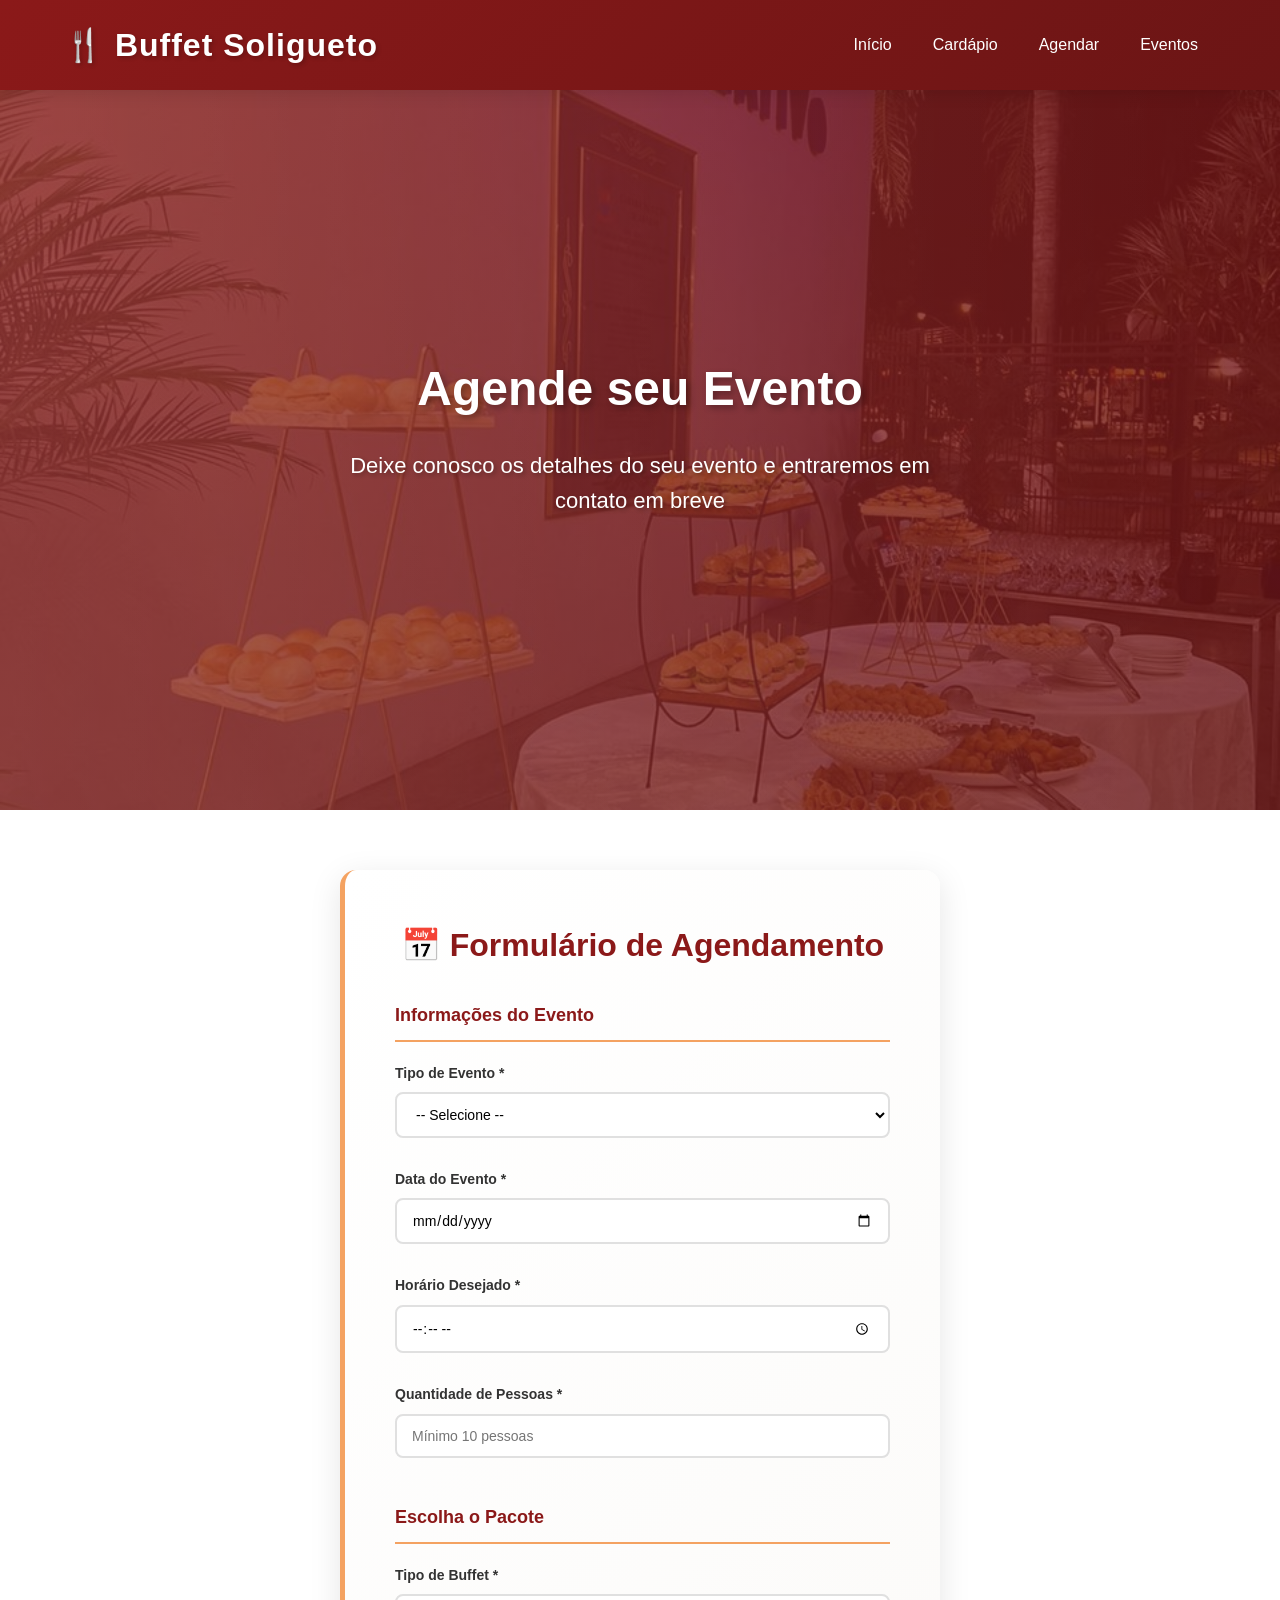
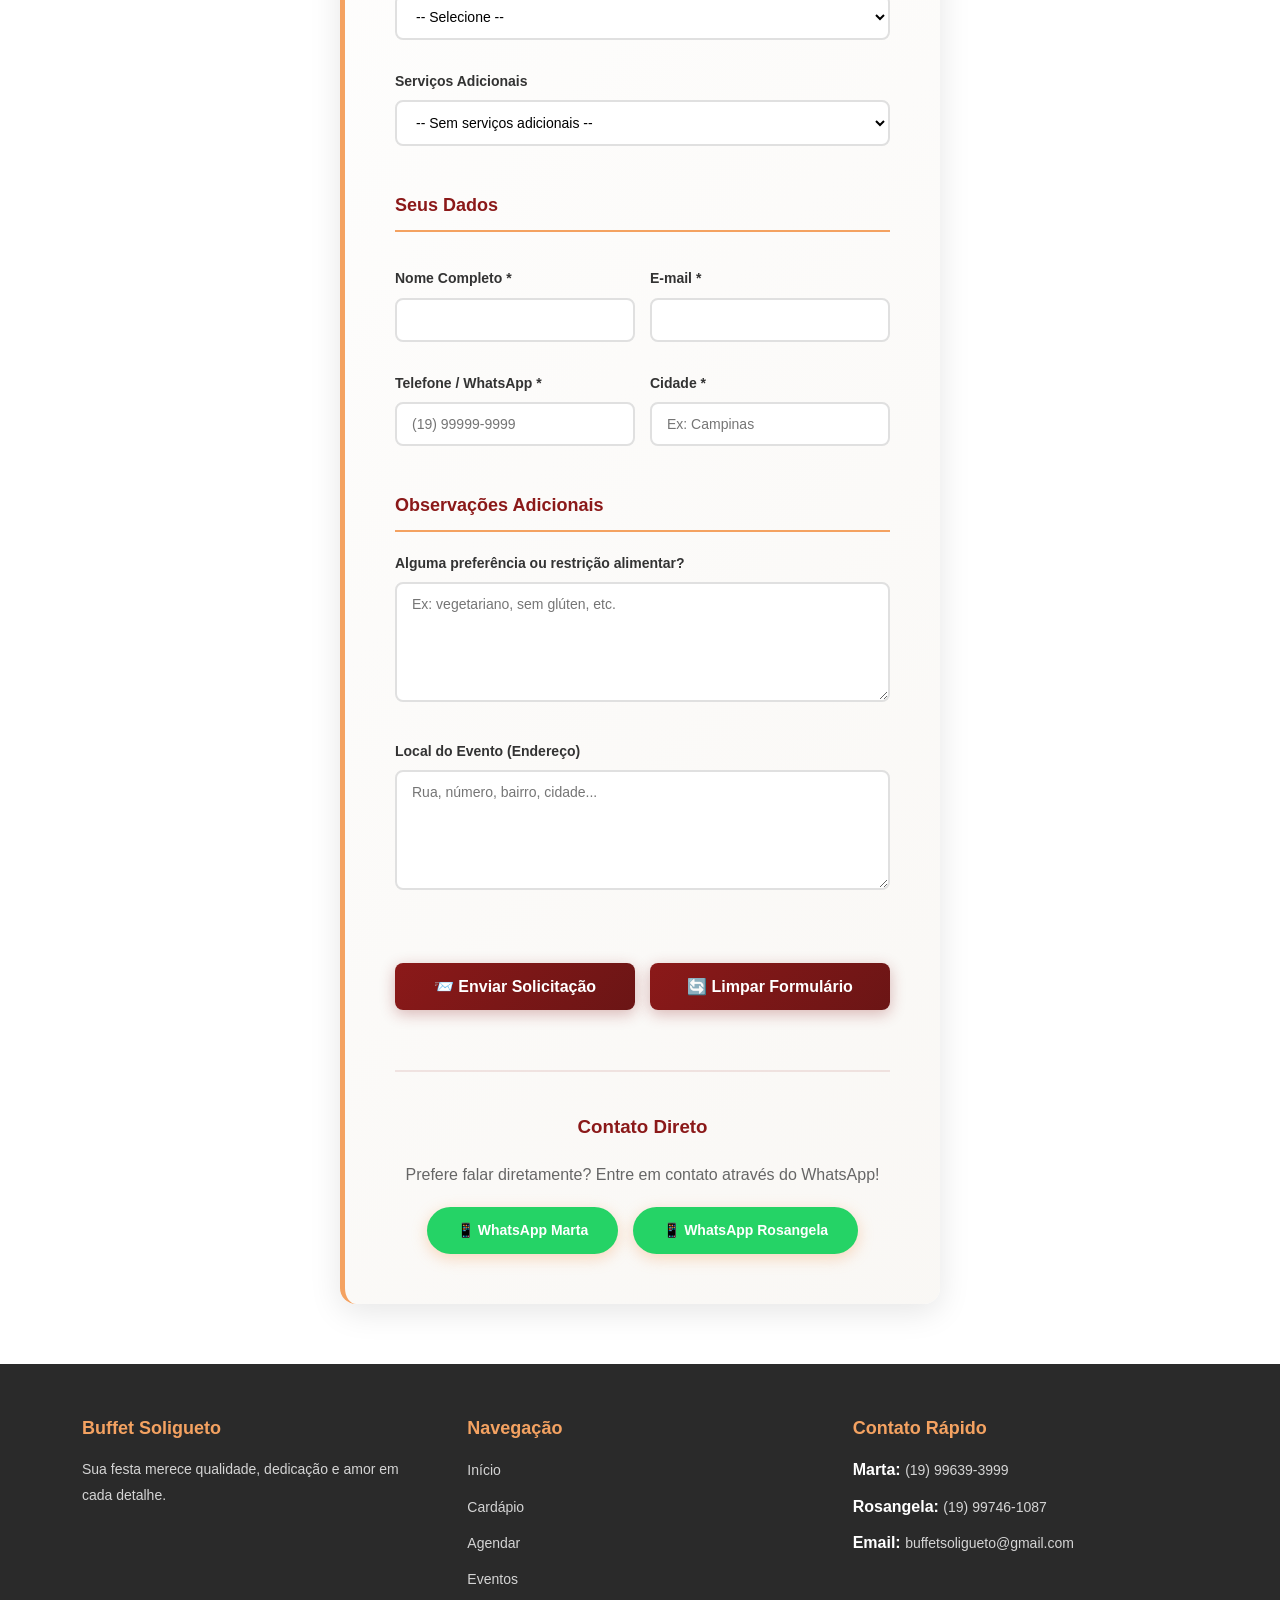
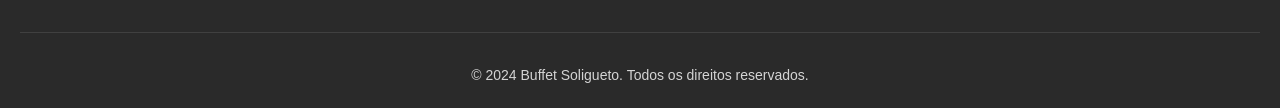
<file: agendamentos.html>
<!DOCTYPE html>
<html lang="pt-BR">
<head>
    <meta charset="UTF-8">
    <meta name="viewport" content="width=device-width, initial-scale=1.0">
    <title>Agende seu Evento - Buffet Soligueto</title>
    <link rel="stylesheet" href="buffe.css">
    <link rel="stylesheet" href="agendamento.css">
</head>
<body>
    <header>
        <div class="container">
            <h1>🍴 Buffet Soligueto</h1>
            <button class="menu-toggle" id="menuToggle" aria-label="Abrir menu">
                <span></span>
                <span></span>
                <span></span>
            </button>
            <nav class="nav-menu" id="navMenu">
                <ul>
                    <li><a href="index.html">Início</a></li>
                    <li><a href="menu.html">Cardápio</a></li>
                    <li><a href="agendamentos.html">Agendar</a></li>
                    <li><a href="eventos.html">Eventos</a></li>
                </ul>
            </nav>
        </div>
    </header>

    <section class="hero" style="padding: 80px 20px; background: linear-gradient(135deg, rgba(139, 25, 25, 0.8), rgba(107, 21, 21, 0.8)), url('imgs/mesa3.jfif') center/cover;">
        <div class="container">
            <h2>Agende seu Evento</h2>
            <p>Deixe conosco os detalhes do seu evento e entraremos em contato em breve</p>
        </div>
    </section>

    <section class="agenda-container">
        <h2>📅 Formulário de Agendamento</h2>
        
        <div class="success-message" id="successMessage">
            ✓ Solicitação enviada com sucesso! Entraremos em contato em breve.
        </div>

        <div class="error-message" id="errorMessage">
            ⚠️ Por favor, preencha todos os campos obrigatórios!
        </div>

        <form id="formAgendamento" onsubmit="enviarAgendamento(event)">
            <!-- Seção Evento -->
            <div class="form-section">
                <h3>Informações do Evento</h3>
                
                <label for="tipoEvento">Tipo de Evento *</label>
                <select id="tipoEvento" name="tipoEvento" required>
                    <option value="">-- Selecione --</option>
                    <option value="Casamento">💒 Casamento</option>
                    <option value="Aniversário">🎂 Aniversário</option>
                    <option value="Corporativo">💼 Evento Corporativo</option>
                    <option value="Festa de 15 anos">👗 Festa de 15 Anos</option>
                    <option value="Reunião Familiar">👨‍👩‍👧‍👦 Reunião Familiar</option>
                    <option value="Confraternização">🎉 Confraternização</option>
                    <option value="Outro">Outro</option>
                </select>

                <label for="data">Data do Evento *</label>
                <input type="date" id="data" name="data" required>

                <label for="hora">Horário Desejado *</label>
                <input type="time" id="hora" name="hora" required>

                <label for="quantidadePessoas">Quantidade de Pessoas *</label>
                <input type="number" id="quantidadePessoas" name="quantidadePessoas" min="10" placeholder="Mínimo 10 pessoas" required>
            </div>

            <!-- Seção Pacote -->
            <div class="form-section">
                <h3>Escolha o Pacote</h3>
                
                <label for="tipoPacote">Tipo de Buffet *</label>
                <select id="tipoPacote" name="tipoPacote" required>
                    <option value="">-- Selecione --</option>
                    <option value="Coquetel">🥂 Coquetel</option>
                    <option value="Paella Caipira">🍝 Paella Caipira</option>
                    <option value="Buffet Jantar">🍽️ Buffet Jantar</option>
                    <option value="Churrasco">🍖 Churrasco</option>
                    <option value="Personalizado">✨ Personalizado</option>
                </select>

                <label for="servico">Serviços Adicionais</label>
                <select id="servico" name="servico">
                    <option value="">-- Sem serviços adicionais --</option>
                    <option value="Garçom">👨‍💼 Garçom (R$ conforme orçamento)</option>
                    <option value="Louça">🍽️ Louça (R$ conforme orçamento)</option>
                    <option value="Completo">🎪 Pacote Completo</option>
                </select>
            </div>

            <!-- Seção Dados Pessoais -->
            <div class="form-section">
                <h3>Seus Dados</h3>
                
                <div class="input-row">
                    <div>
                        <label for="nome">Nome Completo *</label>
                        <input type="text" id="nome" name="nome" required>
                    </div>
                    <div>
                        <label for="email">E-mail *</label>
                        <input type="email" id="email" name="email" required>
                    </div>
                </div>

                <div class="input-row">
                    <div>
                        <label for="telefone">Telefone / WhatsApp *</label>
                        <input type="tel" id="telefone" name="telefone" placeholder="(19) 99999-9999" required>
                    </div>
                    <div>
                        <label for="cidade">Cidade *</label>
                        <input type="text" id="cidade" name="cidade" placeholder="Ex: Campinas" required>
                    </div>
                </div>
            </div>

            <!-- Seção Observações -->
            <div class="form-section">
                <h3>Observações Adicionais</h3>
                
                <label for="observacoes">Alguma preferência ou restrição alimentar?</label>
                <textarea id="observacoes" name="observacoes" placeholder="Ex: vegetariano, sem glúten, etc."></textarea>

                <label for="local">Local do Evento (Endereço)</label>
                <textarea id="local" name="local" placeholder="Rua, número, bairro, cidade..."></textarea>
            </div>

            <!-- Botões -->
            <div class="button-group">
                <button type="submit" class="package-btn">📨 Enviar Solicitação</button>
                <button type="reset" class="package-btn button-secondary">🔄 Limpar Formulário</button>
            </div>
        </form>

        <section style="margin-top: 60px; padding-top: 40px; border-top: 2px solid rgba(139, 25, 25, 0.1); text-align: center;">
            <h3 style="color: #8b1919; margin-bottom: 20px;">Contato Direto</h3>
            <p style="font-size: 16px; color: #666; margin-bottom: 20px;">Prefere falar diretamente? Entre em contato através do WhatsApp!</p>
            <div style="display: flex; gap: 15px; justify-content: center; flex-wrap: wrap;">
                <a href="https://wa.me/5519996393999?text=Olá%20Marta!%20Gostaria%20de%20um%20orçamento%20para%20meu%20evento" target="_blank" class="hero-cta" style="background-color: #25d366; display: inline-block; padding: 12px 30px; border-radius: 50px; text-decoration: none; font-weight: 600; color: white; font-size: 14px;">📱 WhatsApp Marta</a>
                <a href="https://wa.me/5519997461087?text=Olá%20Rosangela!%20Gostaria%20de%20um%20orçamento%20para%20meu%20evento" target="_blank" class="hero-cta" style="background-color: #25d366; display: inline-block; padding: 12px 30px; border-radius: 50px; text-decoration: none; font-weight: 600; color: white; font-size: 14px;">📱 WhatsApp Rosangela</a>
            </div>
        </section>
    </section>

    <footer>
        <div class="container">
            <div>
                <h4>Buffet Soligueto</h4>
                <p>Sua festa merece qualidade, dedicação e amor em cada detalhe.</p>
            </div>
            <div>
                <h4>Navegação</h4>
                <ul>
                    <li><a href="index.html">Início</a></li>
                    <li><a href="menu.html">Cardápio</a></li>
                    <li><a href="agendamentos.html">Agendar</a></li>
                    <li><a href="eventos.html">Eventos</a></li>
                </ul>
            </div>
            <div>
                <h4>Contato Rápido</h4>
                <ul>
                    <li><strong>Marta:</strong> <a href="https://wa.me/5519996393999">(19) 99639-3999</a></li>
                    <li><strong>Rosangela:</strong> <a href="https://wa.me/5519997461087">(19) 99746-1087</a></li>
                    <li><strong>Email:</strong> <a href="mailto:buffetsoligueto@gmail.com">buffetsoligueto@gmail.com</a></li>
                </ul>
            </div>
        </div>
        <div class="footer-bottom">
            <p>&copy; 2024 Buffet Soligueto. Todos os direitos reservados.</p>
        </div>
    </footer>

    <script>
        // Menu hambúrguer
        const menuToggle = document.getElementById('menuToggle');
        const navMenu = document.getElementById('navMenu');
        
        menuToggle.addEventListener('click', () => {
            navMenu.classList.toggle('active');
            menuToggle.classList.toggle('active');
        });
        
        // Fechar menu ao clicar em um link
        document.querySelectorAll('.nav-menu a').forEach(link => {
            link.addEventListener('click', () => {
                navMenu.classList.remove('active');
                menuToggle.classList.remove('active');
            });
        });

        function enviarAgendamento(event) {
            event.preventDefault();
            
            const nome = document.getElementById('nome').value;
            const email = document.getElementById('email').value;
            const telefone = document.getElementById('telefone').value;
            const tipoEvento = document.getElementById('tipoEvento').value;
            const data = document.getElementById('data').value;
            const hora = document.getElementById('hora').value;
            const qtd = document.getElementById('quantidadePessoas').value;
            const tipoPacote = document.getElementById('tipoPacote').value;
            const servico = document.getElementById('servico').value;
            const cidade = document.getElementById('cidade').value;
            const observacoes = document.getElementById('observacoes').value;
            const local = document.getElementById('local').value;

            if (!nome || !email || !telefone || !tipoEvento || !data || !hora || !qtd || !tipoPacote || !cidade) {
                document.getElementById('errorMessage').style.display = 'block';
                document.getElementById('successMessage').style.display = 'none';
                setTimeout(() => {
                    document.getElementById('errorMessage').style.display = 'none';
                }, 4000);
                return;
            }

            const whatsappNumero = '5519996393999';
            const mensagem = `🎉 *NOVO AGENDAMENTO DO SITE* 🎉\n\n` +
                `👤 *Nome:* ${nome}\n` +
                `📧 *Email:* ${email}\n` +
                `📱 *Telefone:* ${telefone}\n` +
                `🏙️ *Cidade:* ${cidade}\n\n` +
                `📋 *EVENTO*\n` +
                `🎂 *Tipo:* ${tipoEvento}\n` +
                `📅 *Data:* ${data}\n` +
                `🕐 *Hora:* ${hora}\n` +
                `👥 *Pessoas:* ${qtd}\n\n` +
                `🍽️ *SERVIÇOS*\n` +
                `📦 *Pacote:* ${tipoPacote}\n` +
                `➕ *Adicionais:* ${servico || 'Nenhum'}\n\n` +
                `📝 *LOCAL:* ${local || 'Não informado'}\n\n` +
                `💬 *OBSERVAÇÕES:* ${observacoes || 'Nenhuma'}\n\n` +
                `_Mensagem gerada através do site Buffet Soligueto_`;

            const whatsappLink = `https://wa.me/${whatsappNumero}?text=${encodeURIComponent(mensagem)}`;
            
            document.getElementById('successMessage').style.display = 'block';
            document.getElementById('errorMessage').style.display = 'none';
            
            setTimeout(() => {
                window.open(whatsappLink, '_blank');
                document.getElementById('formAgendamento').reset();
                document.getElementById('successMessage').style.display = 'none';
            }, 1500);
        }
    </script>
</body>
</html>
</file>
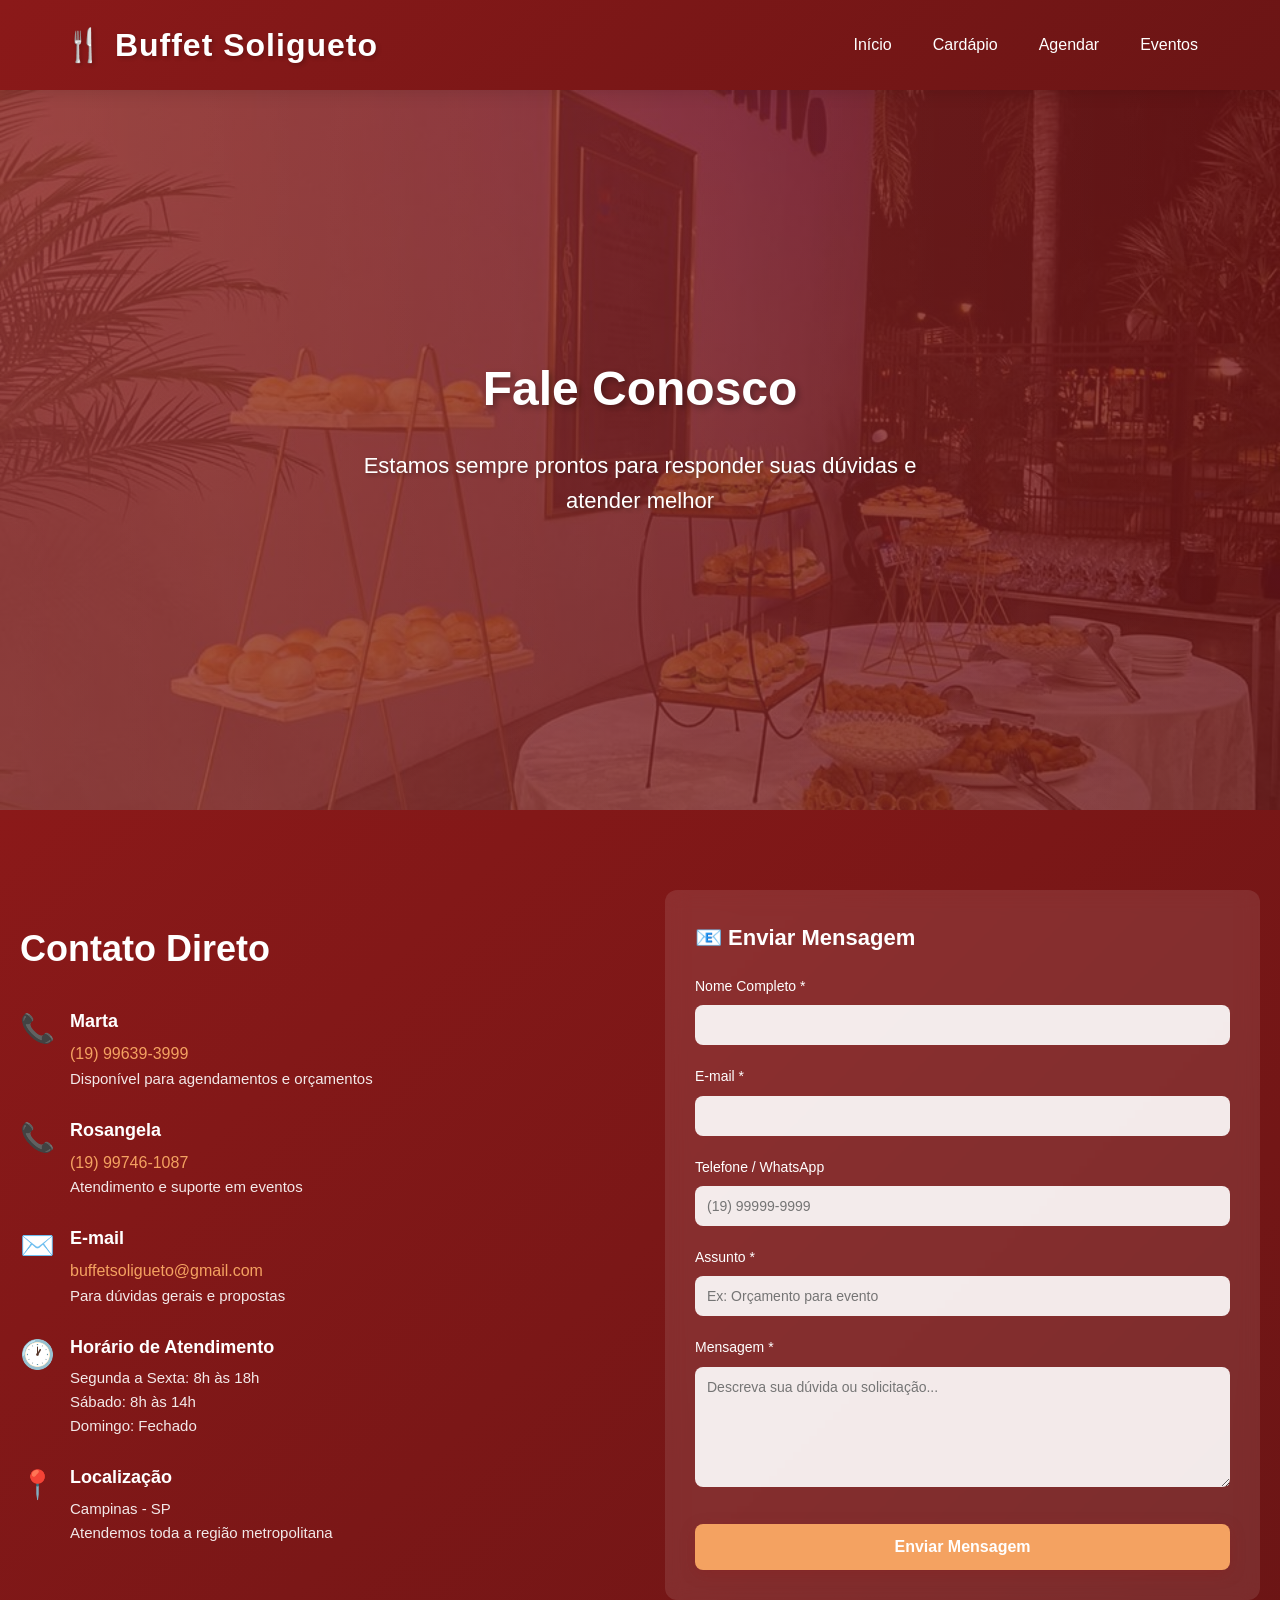
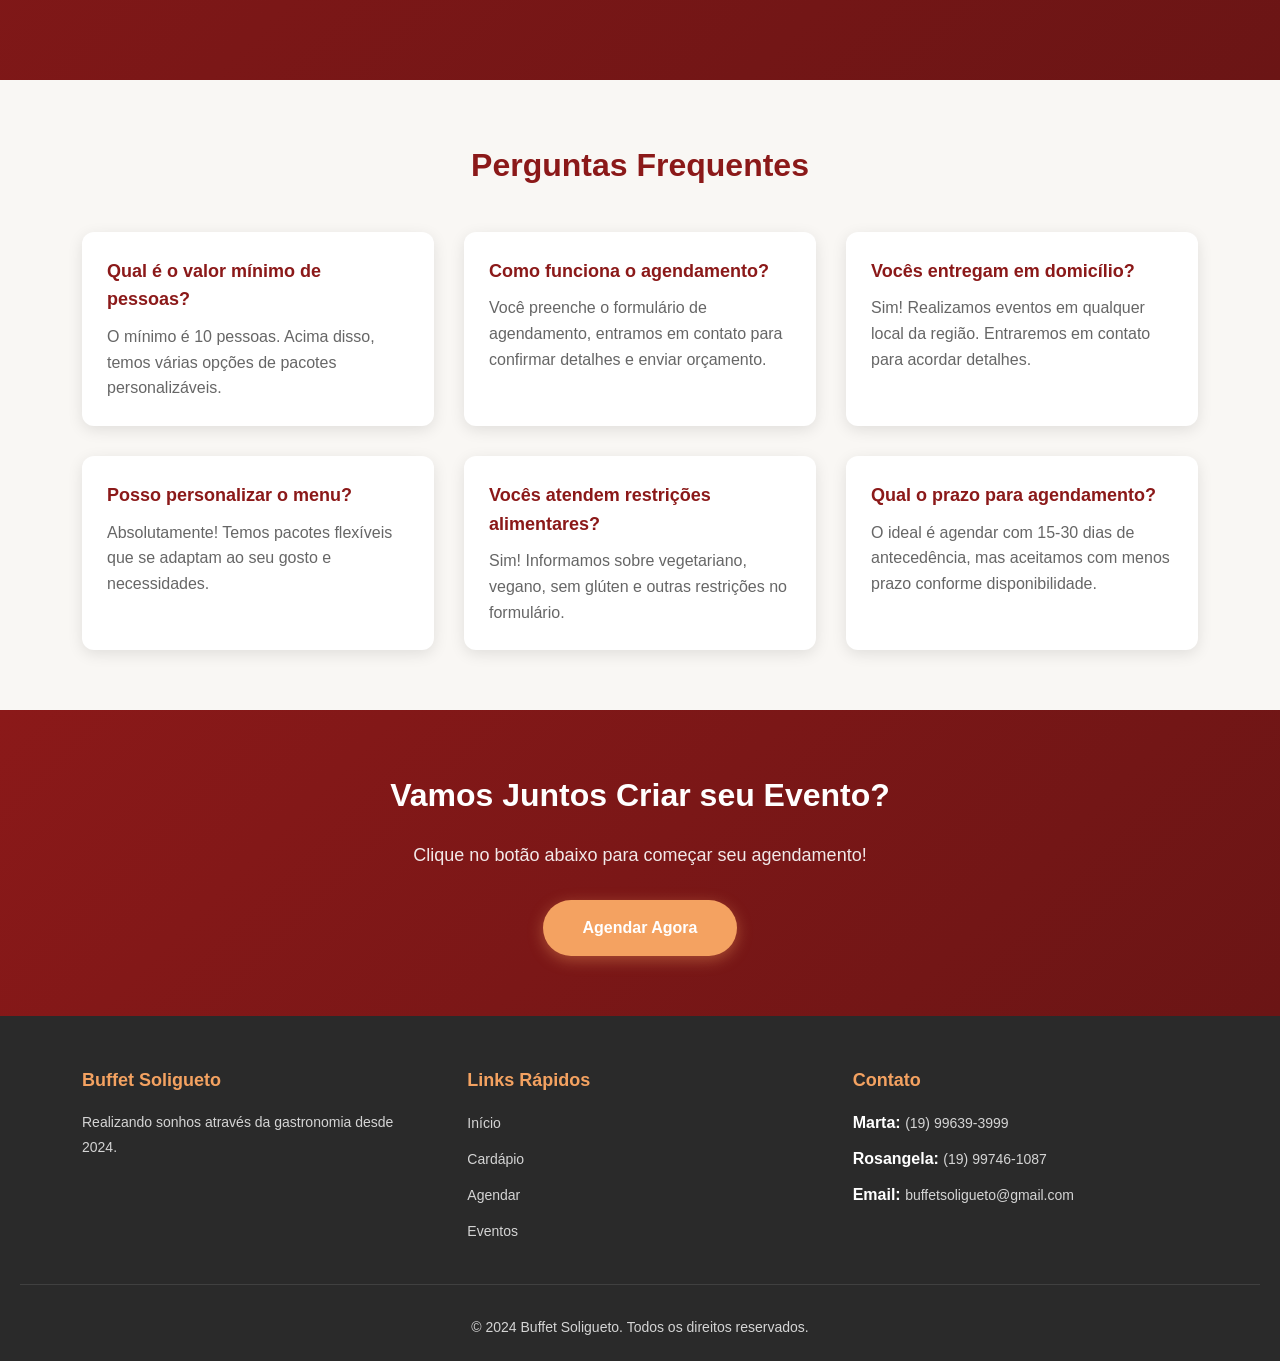
<file: contact.html>
<!DOCTYPE html>
<html lang="pt-BR">
<head>
    <meta charset="UTF-8">
    <meta name="viewport" content="width=device-width, initial-scale=1.0">
    <title>Contato - Buffet Soligueto</title>
    <link rel="stylesheet" href="buffe.css">
</head>
<body>
    <header>
        <div class="container">
            <h1>🍴 Buffet Soligueto</h1>
            <button class="menu-toggle" id="menuToggle" aria-label="Abrir menu">
                <span></span>
                <span></span>
                <span></span>
            </button>
            <nav class="nav-menu" id="navMenu">
                <ul>
                    <li><a href="index.html">Início</a></li>
                    <li><a href="menu.html">Cardápio</a></li>
                    <li><a href="agendamentos.html">Agendar</a></li>
                    <li><a href="eventos.html">Eventos</a></li>
                </ul>
            </nav>
        </div>
    </header>

    <section class="hero" style="padding: 80px 20px; background: linear-gradient(135deg, rgba(139, 25, 25, 0.8), rgba(107, 21, 21, 0.8)), url('imgs/mesa3.jfif') center/cover;">
        <div class="container">
            <h2>Fale Conosco</h2>
            <p>Estamos sempre prontos para responder suas dúvidas e atender melhor</p>
        </div>
    </section>

    <section id="contact" class="contact-section">
        <div class="contact-content">
            <div class="contact-info">
                <h2>Contato Direto</h2>
                
                <div class="contact-item">
                    <div class="contact-icon">📞</div>
                    <div>
                        <h3>Marta</h3>
                        <a href="https://wa.me/5519996393999" target="_blank">(19) 99639-3999</a>
                        <p>Disponível para agendamentos e orçamentos</p>
                    </div>
                </div>

                <div class="contact-item">
                    <div class="contact-icon">📞</div>
                    <div>
                        <h3>Rosangela</h3>
                        <a href="https://wa.me/5519997461087" target="_blank">(19) 99746-1087</a>
                        <p>Atendimento e suporte em eventos</p>
                    </div>
                </div>

                <div class="contact-item">
                    <div class="contact-icon">✉️</div>
                    <div>
                        <h3>E-mail</h3>
                        <a href="mailto:buffetsoligueto@gmail.com">buffetsoligueto@gmail.com</a>
                        <p>Para dúvidas gerais e propostas</p>
                    </div>
                </div>

                <div class="contact-item">
                    <div class="contact-icon">🕐</div>
                    <div>
                        <h3>Horário de Atendimento</h3>
                        <p>Segunda a Sexta: 8h às 18h</p>
                        <p>Sábado: 8h às 14h</p>
                        <p>Domingo: Fechado</p>
                    </div>
                </div>

                <div class="contact-item">
                    <div class="contact-icon">📍</div>
                    <div>
                        <h3>Localização</h3>
                        <p>Campinas - SP</p>
                        <p>Atendemos toda a região metropolitana</p>
                    </div>
                </div>
            </div>

            <form class="contact-form" onsubmit="enviarContato(event)">
                <h3>📧 Enviar Mensagem</h3>
                
                <div class="form-group">
                    <label for="nome">Nome Completo *</label>
                    <input type="text" id="nome" name="nome" required>
                </div>

                <div class="form-group">
                    <label for="email">E-mail *</label>
                    <input type="email" id="email" name="email" required>
                </div>

                <div class="form-group">
                    <label for="telefone">Telefone / WhatsApp</label>
                    <input type="tel" id="telefone" name="telefone" placeholder="(19) 99999-9999">
                </div>

                <div class="form-group">
                    <label for="assunto">Assunto *</label>
                    <input type="text" id="assunto" name="assunto" placeholder="Ex: Orçamento para evento" required>
                </div>

                <div class="form-group">
                    <label for="mensagem">Mensagem *</label>
                    <textarea id="mensagem" name="mensagem" placeholder="Descreva sua dúvida ou solicitação..." required></textarea>
                </div>

                <button type="submit" class="package-btn">Enviar Mensagem</button>
            </form>
        </div>
    </section>

    <!-- Mapa (Opcional - pode ser integrado Google Maps) -->
    <section style="padding: 60px 20px; background-color: #f9f7f4; text-align: center;">
        <div class="container">
            <h2 style="color: #8b1919; margin-bottom: 30px; font-size: 32px;">Perguntas Frequentes</h2>
            
            <div style="display: grid; grid-template-columns: repeat(auto-fit, minmax(300px, 1fr)); gap: 30px; margin-top: 40px; text-align: left;">
                <div style="background: white; padding: 25px; border-radius: 12px; box-shadow: 0 4px 15px rgba(0,0,0,0.1);">
                    <h4 style="color: #8b1919; margin-bottom: 10px; font-size: 18px;">Qual é o valor mínimo de pessoas?</h4>
                    <p style="color: #666; line-height: 1.6;">O mínimo é 10 pessoas. Acima disso, temos várias opções de pacotes personalizáveis.</p>
                </div>

                <div style="background: white; padding: 25px; border-radius: 12px; box-shadow: 0 4px 15px rgba(0,0,0,0.1);">
                    <h4 style="color: #8b1919; margin-bottom: 10px; font-size: 18px;">Como funciona o agendamento?</h4>
                    <p style="color: #666; line-height: 1.6;">Você preenche o formulário de agendamento, entramos em contato para confirmar detalhes e enviar orçamento.</p>
                </div>

                <div style="background: white; padding: 25px; border-radius: 12px; box-shadow: 0 4px 15px rgba(0,0,0,0.1);">
                    <h4 style="color: #8b1919; margin-bottom: 10px; font-size: 18px;">Vocês entregam em domicílio?</h4>
                    <p style="color: #666; line-height: 1.6;">Sim! Realizamos eventos em qualquer local da região. Entraremos em contato para acordar detalhes.</p>
                </div>

                <div style="background: white; padding: 25px; border-radius: 12px; box-shadow: 0 4px 15px rgba(0,0,0,0.1);">
                    <h4 style="color: #8b1919; margin-bottom: 10px; font-size: 18px;">Posso personalizar o menu?</h4>
                    <p style="color: #666; line-height: 1.6;">Absolutamente! Temos pacotes flexíveis que se adaptam ao seu gosto e necessidades.</p>
                </div>

                <div style="background: white; padding: 25px; border-radius: 12px; box-shadow: 0 4px 15px rgba(0,0,0,0.1);">
                    <h4 style="color: #8b1919; margin-bottom: 10px; font-size: 18px;">Vocês atendem restrições alimentares?</h4>
                    <p style="color: #666; line-height: 1.6;">Sim! Informamos sobre vegetariano, vegano, sem glúten e outras restrições no formulário.</p>
                </div>

                <div style="background: white; padding: 25px; border-radius: 12px; box-shadow: 0 4px 15px rgba(0,0,0,0.1);">
                    <h4 style="color: #8b1919; margin-bottom: 10px; font-size: 18px;">Qual o prazo para agendamento?</h4>
                    <p style="color: #666; line-height: 1.6;">O ideal é agendar com 15-30 dias de antecedência, mas aceitamos com menos prazo conforme disponibilidade.</p>
                </div>
            </div>
        </div>
    </section>

    <!-- CTA Final -->
    <section style="padding: 60px 20px; background: linear-gradient(135deg, #8b1919 0%, #6b1515 100%); color: white; text-align: center;">
        <div class="container">
            <h2 style="margin-bottom: 20px; font-size: 32px;">Vamos Juntos Criar seu Evento?</h2>
            <p style="font-size: 18px; margin-bottom: 30px; opacity: 0.9;">Clique no botão abaixo para começar seu agendamento!</p>
            <a href="agendamentos.html" class="hero-cta" style="display: inline-block; background-color: #f4a261; color: white; padding: 15px 40px; border-radius: 50px; text-decoration: none; font-weight: 600; font-size: 16px;">Agendar Agora</a>
        </div>
    </section>

    <footer>
        <div class="container">
            <div>
                <h4>Buffet Soligueto</h4>
                <p>Realizando sonhos através da gastronomia desde 2024.</p>
            </div>
            <div>
                <h4>Links Rápidos</h4>
                <ul>
                    <li><a href="index.html">Início</a></li>
                    <li><a href="menu.html">Cardápio</a></li>
                    <li><a href="agendamentos.html">Agendar</a></li>
                    <li><a href="eventos.html">Eventos</a></li>
                </ul>
            </div>
            <div>
                <h4>Contato</h4>
                <ul>
                    <li><strong>Marta:</strong> <a href="https://wa.me/5519996393999">(19) 99639-3999</a></li>
                    <li><strong>Rosangela:</strong> <a href="https://wa.me/5519997461087">(19) 99746-1087</a></li>
                    <li><strong>Email:</strong> <a href="mailto:buffetsoligueto@gmail.com">buffetsoligueto@gmail.com</a></li>
                </ul>
            </div>
        </div>
        <div class="footer-bottom">
            <p>&copy; 2024 Buffet Soligueto. Todos os direitos reservados.</p>
        </div>
    </footer>

    <script>
        // Menu hambúrguer
        const menuToggle = document.getElementById('menuToggle');
        const navMenu = document.getElementById('navMenu');
        
        menuToggle.addEventListener('click', () => {
            navMenu.classList.toggle('active');
            menuToggle.classList.toggle('active');
        });
        
        // Fechar menu ao clicar em um link
        document.querySelectorAll('.nav-menu a').forEach(link => {
            link.addEventListener('click', () => {
                navMenu.classList.remove('active');
                menuToggle.classList.remove('active');
            });
        });

        function enviarContato(event) {
            event.preventDefault();
            
            const nome = document.getElementById('nome').value;
            const email = document.getElementById('email').value;
            const telefone = document.getElementById('telefone').value;
            const assunto = document.getElementById('assunto').value;
            const mensagem = document.getElementById('mensagem').value;

            const whatsappNumero = '5519996393999';
            const whatsappMensagem = `📬 *NOVO CONTATO DO SITE*\n\n` +
                `👤 *Nome:* ${nome}\n` +
                `📧 *Email:* ${email}\n` +
                `📱 *Telefone:* ${telefone || 'Não informado'}\n\n` +
                `📋 *Assunto:* ${assunto}\n` +
                `💬 *Mensagem:* ${mensagem}`;

            const whatsappLink = `https://wa.me/${whatsappNumero}?text=${encodeURIComponent(whatsappMensagem)}`;
            
            window.open(whatsappLink, '_blank');
            document.querySelector('form').reset();
            alert('✓ Mensagem será enviada via WhatsApp!');
        }
    </script>
</body>
</html>
</file>
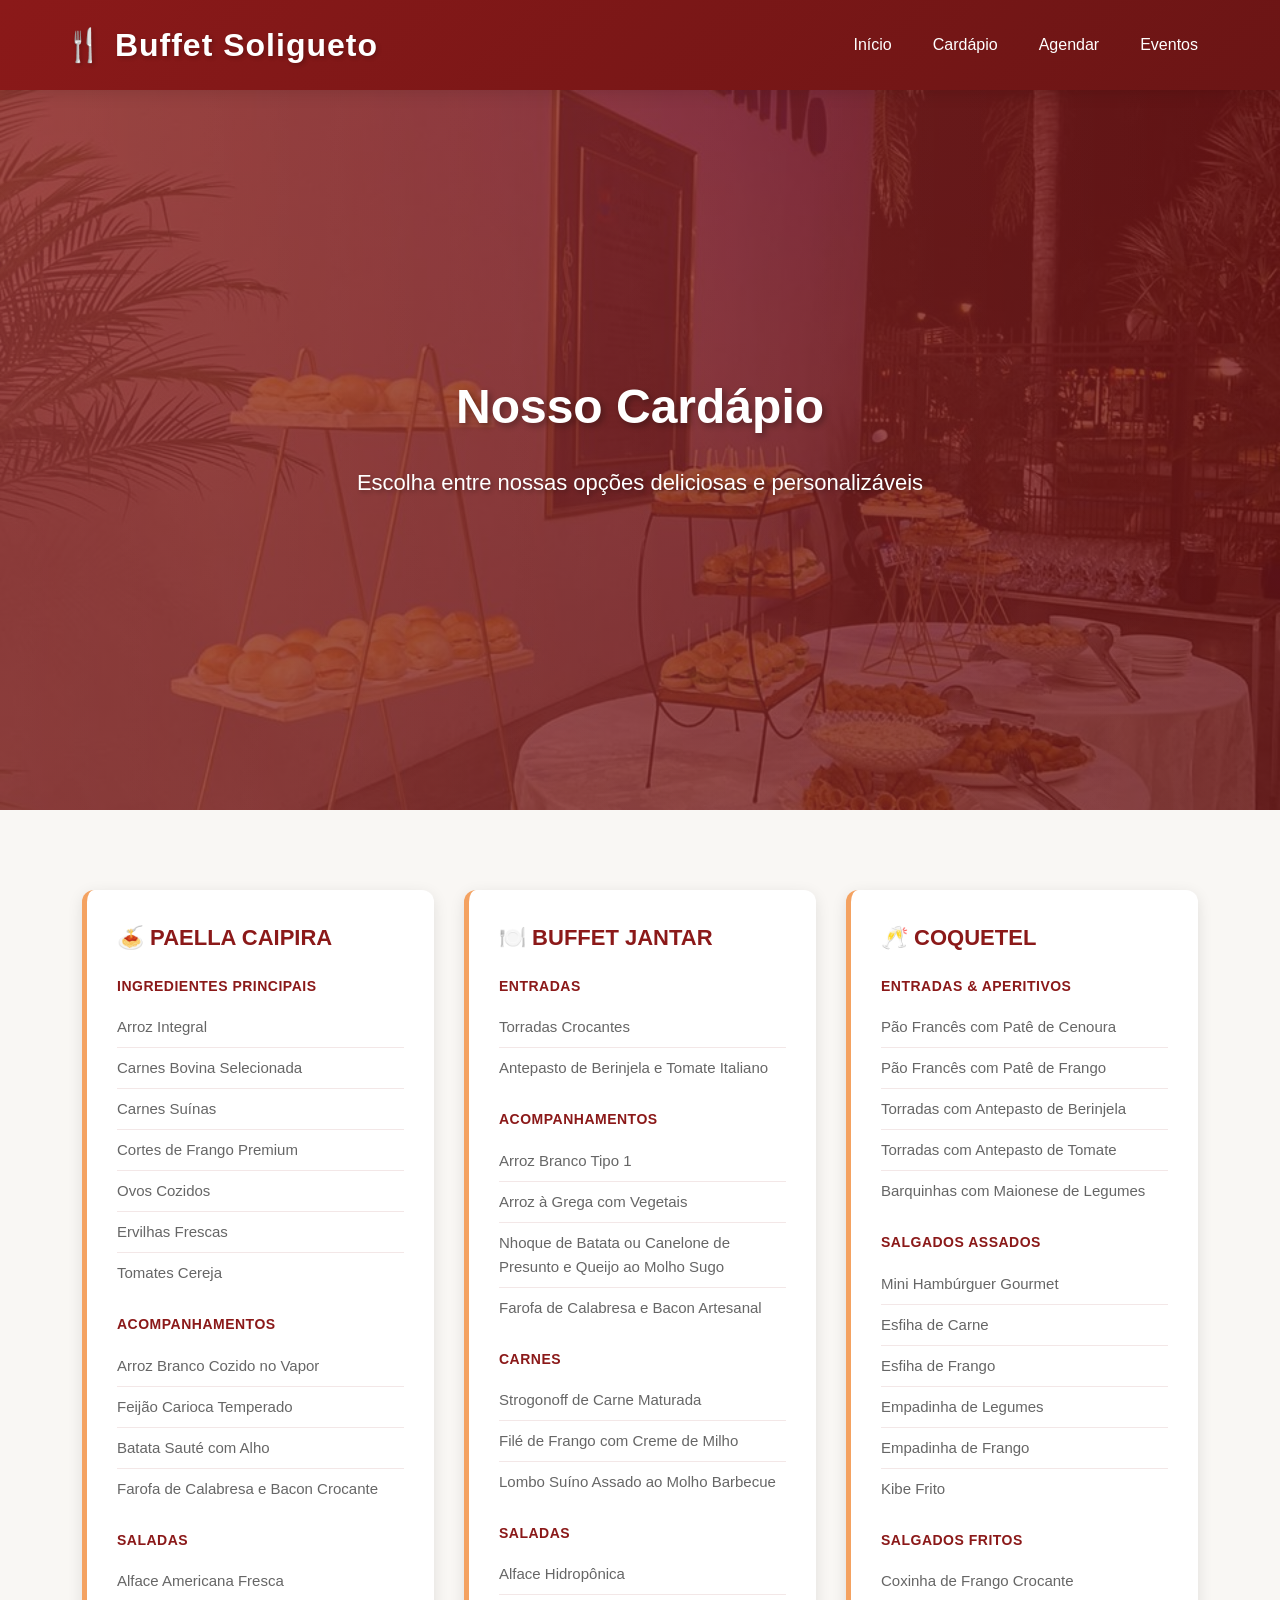
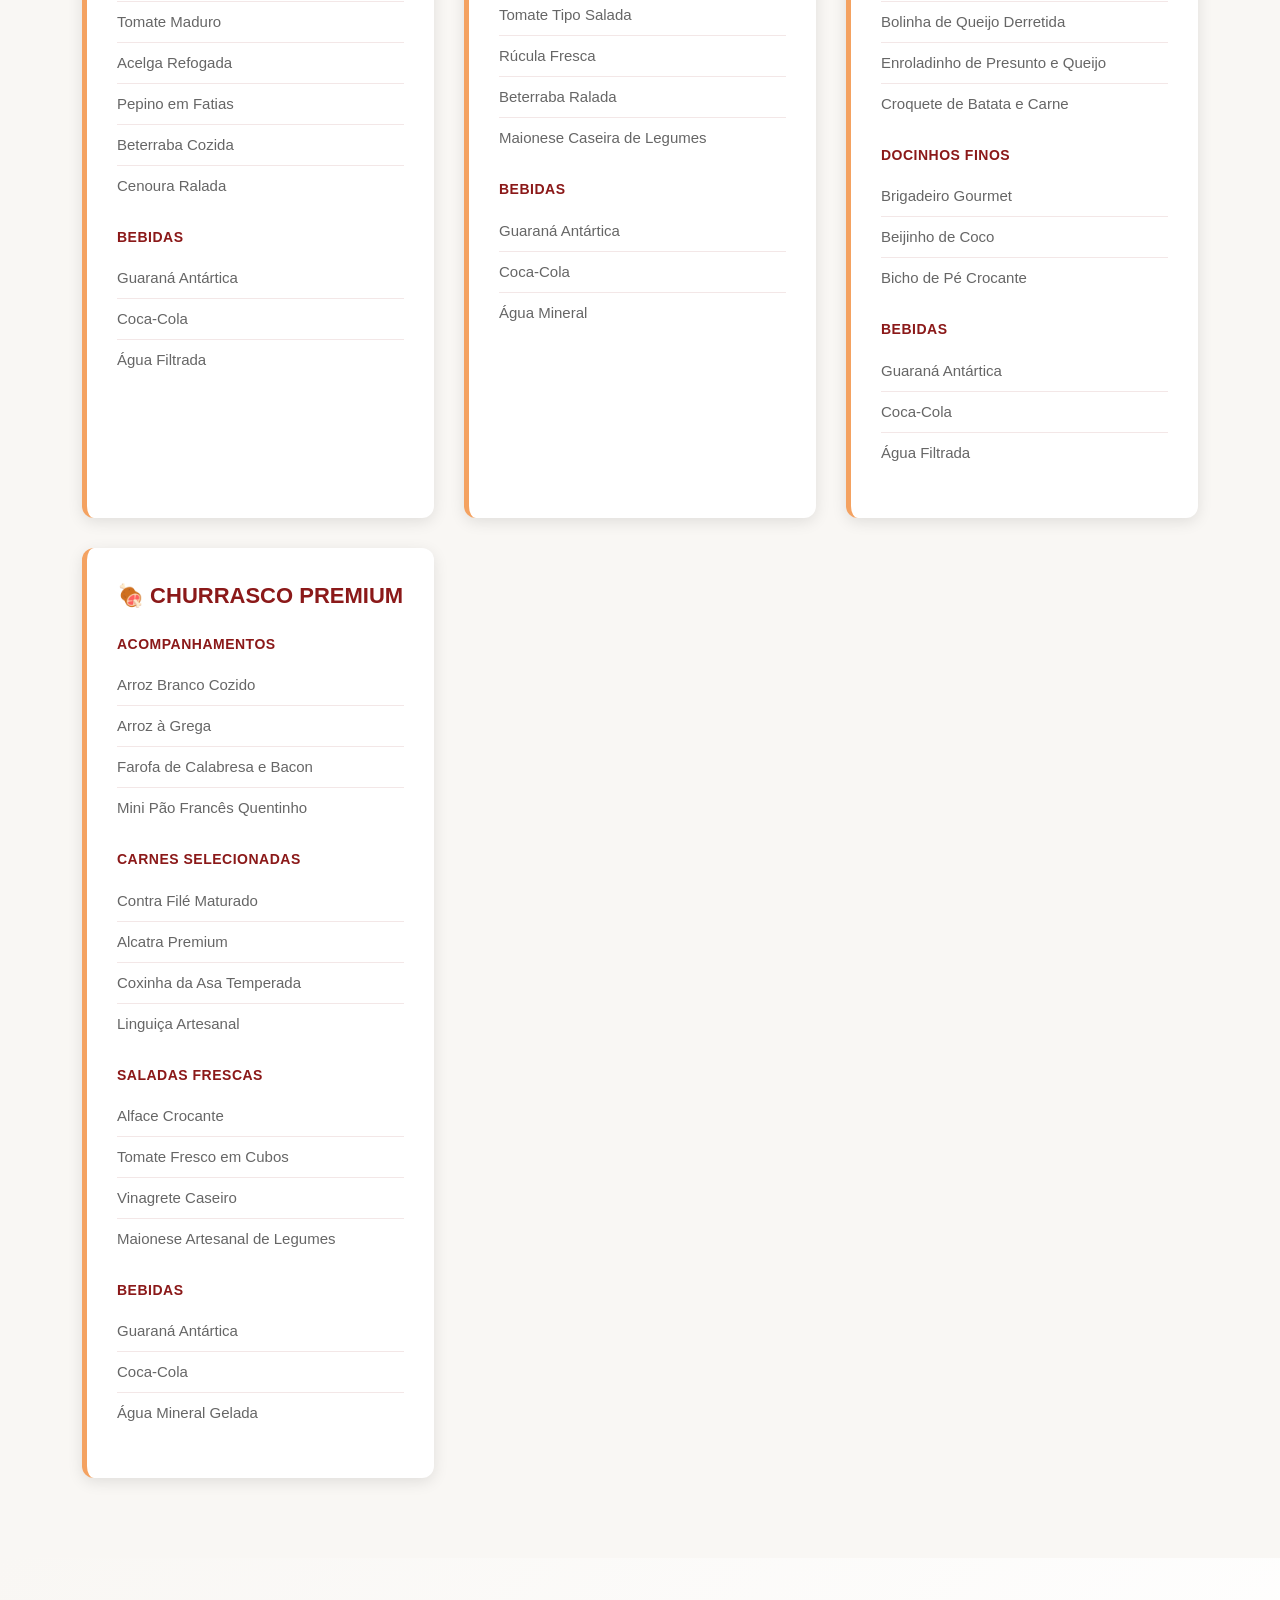
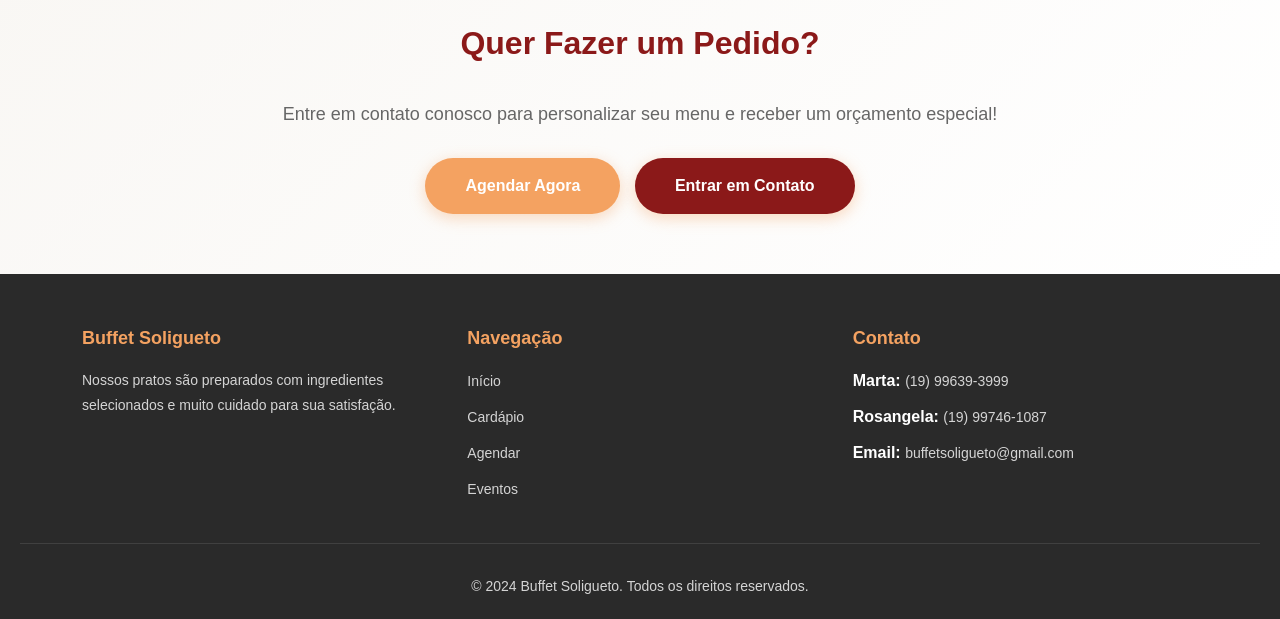
<file: menu.html>
<!DOCTYPE html>
<html lang="pt-BR">
<head>
    <meta charset="UTF-8">
    <meta name="viewport" content="width=device-width, initial-scale=1.0">
    <title>Cardápio - Buffet Soligueto</title>
    <link rel="stylesheet" href="buffe.css">
</head>
<body>
    <header>
        <div class="container">
            <h1>🍴 Buffet Soligueto</h1>
            <button class="menu-toggle" id="menuToggle" aria-label="Abrir menu">
                <span></span>
                <span></span>
                <span></span>
            </button>
            <nav class="nav-menu" id="navMenu">
                <ul>
                    <li><a href="index.html">Início</a></li>
                    <li><a href="menu.html">Cardápio</a></li>
                    <li><a href="agendamentos.html">Agendar</a></li>
                    <li><a href="eventos.html">Eventos</a></li>
                </ul>
            </nav>
        </div>
    </header>

    <section class="hero" style="padding: 80px 20px; background: linear-gradient(135deg, rgba(139, 25, 25, 0.8), rgba(107, 21, 21, 0.8)), url('imgs/mesa3.jfif') center/cover;">
        <div class="container">
            <h2>Nosso Cardápio</h2>
            <p>Escolha entre nossas opções deliciosas e personalizáveis</p>
        </div>
    </section>

    <section class="menu">
        <div class="container">
            <div class="menu-item">
                <h3>🍝 PAELLA CAIPIRA</h3>
                <p>Ingredientes Principais</p>
                <ul>
                    <li>Arroz Integral</li>
                    <li>Carnes Bovina Selecionada</li>
                    <li>Carnes Suínas</li>
                    <li>Cortes de Frango Premium</li>
                    <li>Ovos Cozidos</li>
                    <li>Ervilhas Frescas</li>
                    <li>Tomates Cereja</li>
                </ul>
                <p>ACOMPANHAMENTOS</p>
                <ul>
                    <li>Arroz Branco Cozido no Vapor</li>
                    <li>Feijão Carioca Temperado</li>
                    <li>Batata Sauté com Alho</li>
                    <li>Farofa de Calabresa e Bacon Crocante</li>
                </ul>
                <p>SALADAS</p>
                <ul>
                    <li>Alface Americana Fresca</li>
                    <li>Tomate Maduro</li>
                    <li>Acelga Refogada</li>
                    <li>Pepino em Fatias</li>
                    <li>Beterraba Cozida</li>
                    <li>Cenoura Ralada</li>
                </ul>
                <p>BEBIDAS</p>
                <ul>
                    <li>Guaraná Antártica</li>
                    <li>Coca-Cola</li>
                    <li>Água Filtrada</li>
                </ul>
            </div>

            <div class="menu-item">
                <h3>🍽️ BUFFET JANTAR</h3>
                <p>Entradas</p>
                <ul>
                    <li>Torradas Crocantes</li>
                    <li>Antepasto de Berinjela e Tomate Italiano</li>
                </ul>
                <p>Acompanhamentos</p>
                <ul>
                    <li>Arroz Branco Tipo 1</li>
                    <li>Arroz à Grega com Vegetais</li>
                    <li>Nhoque de Batata ou Canelone de Presunto e Queijo ao Molho Sugo</li>
                    <li>Farofa de Calabresa e Bacon Artesanal</li>
                </ul>
                <p>Carnes</p>
                <ul>
                    <li>Strogonoff de Carne Maturada</li>
                    <li>Filé de Frango com Creme de Milho</li>
                    <li>Lombo Suíno Assado ao Molho Barbecue</li>
                </ul>
                <p>Saladas</p>
                <ul>
                    <li>Alface Hidropônica</li>
                    <li>Tomate Tipo Salada</li>
                    <li>Rúcula Fresca</li>
                    <li>Beterraba Ralada</li>
                    <li>Maionese Caseira de Legumes</li>
                </ul>
                <p>Bebidas</p>
                <ul>
                    <li>Guaraná Antártica</li>
                    <li>Coca-Cola</li>
                    <li>Água Mineral</li>
                </ul>
            </div>

            <div class="menu-item">
                <h3>🥂 COQUETEL</h3>
                <p>Entradas & Aperitivos</p>
                <ul>
                    <li>Pão Francês com Patê de Cenoura</li>
                    <li>Pão Francês com Patê de Frango</li>
                    <li>Torradas com Antepasto de Berinjela</li>
                    <li>Torradas com Antepasto de Tomate</li>
                    <li>Barquinhas com Maionese de Legumes</li>
                </ul>
                <p>Salgados Assados</p>
                <ul>
                    <li>Mini Hambúrguer Gourmet</li>
                    <li>Esfiha de Carne</li>
                    <li>Esfiha de Frango</li>
                    <li>Empadinha de Legumes</li>
                    <li>Empadinha de Frango</li>
                    <li>Kibe Frito</li>
                </ul>
                <p>Salgados Fritos</p>
                <ul>
                    <li>Coxinha de Frango Crocante</li>
                    <li>Bolinha de Queijo Derretida</li>
                    <li>Enroladinho de Presunto e Queijo</li>
                    <li>Croquete de Batata e Carne</li>
                </ul>
                <p>Docinhos Finos</p>
                <ul>
                    <li>Brigadeiro Gourmet</li>
                    <li>Beijinho de Coco</li>
                    <li>Bicho de Pé Crocante</li>
                </ul>
                <p>Bebidas</p>
                <ul>
                    <li>Guaraná Antártica</li>
                    <li>Coca-Cola</li>
                    <li>Água Filtrada</li>
                </ul>
            </div>

            <div class="menu-item">
                <h3>🍖 CHURRASCO PREMIUM</h3>
                <p>Acompanhamentos</p>
                <ul>
                    <li>Arroz Branco Cozido</li>
                    <li>Arroz à Grega</li>
                    <li>Farofa de Calabresa e Bacon</li>
                    <li>Mini Pão Francês Quentinho</li>
                </ul>
                <p>Carnes Selecionadas</p>
                <ul>
                    <li>Contra Filé Maturado</li>
                    <li>Alcatra Premium</li>
                    <li>Coxinha da Asa Temperada</li>
                    <li>Linguiça Artesanal</li>
                </ul>
                <p>Saladas Frescas</p>
                <ul>
                    <li>Alface Crocante</li>
                    <li>Tomate Fresco em Cubos</li>
                    <li>Vinagrete Caseiro</li>
                    <li>Maionese Artesanal de Legumes</li>
                </ul>
                <p>Bebidas</p>
                <ul>
                    <li>Guaraná Antártica</li>
                    <li>Coca-Cola</li>
                    <li>Água Mineral Gelada</li>
                </ul>
            </div>
        </div>
    </section>

    <section style="padding: 60px 20px; background: linear-gradient(135deg, #f9f7f4 0%, #fff 100%); text-align: center;">
        <div class="container">
            <h2 style="color: #8b1919; margin-bottom: 30px; font-size: 32px;">Quer Fazer um Pedido?</h2>
            <p style="font-size: 18px; color: #666; margin-bottom: 30px;">Entre em contato conosco para personalizar seu menu e receber um orçamento especial!</p>
            <a href="agendamentos.html" class="hero-cta" style="display: inline-block; background-color: #f4a261; color: white; padding: 15px 40px; border-radius: 50px; text-decoration: none; font-weight: 600; font-size: 16px; margin-right: 10px;">Agendar Agora</a>
            <a href="contact.html" class="hero-cta" style="display: inline-block; background-color: #8b1919; color: white; padding: 15px 40px; border-radius: 50px; text-decoration: none; font-weight: 600; font-size: 16px;">Entrar em Contato</a>
        </div>
    </section>

    <footer>
        <div class="container">
            <div>
                <h4>Buffet Soligueto</h4>
                <p>Nossos pratos são preparados com ingredientes selecionados e muito cuidado para sua satisfação.</p>
            </div>
            <div>
                <h4>Navegação</h4>
                <ul>
                    <li><a href="index.html">Início</a></li>
                    <li><a href="menu.html">Cardápio</a></li>
                    <li><a href="agendamentos.html">Agendar</a></li>
                    <li><a href="eventos.html">Eventos</a></li>
                </ul>
            </div>
            <div>
                <h4>Contato</h4>
                <ul>
                    <li><strong>Marta:</strong> <a href="https://wa.me/5519996393999">(19) 99639-3999</a></li>
                    <li><strong>Rosangela:</strong> <a href="https://wa.me/5519997461087">(19) 99746-1087</a></li>
                    <li><strong>Email:</strong> <a href="mailto:buffetsoligueto@gmail.com">buffetsoligueto@gmail.com</a></li>
                </ul>
            </div>
        </div>
        <div class="footer-bottom">
            <p>&copy; 2024 Buffet Soligueto. Todos os direitos reservados.</p>
        </div>
    </footer>

    <script>
        // Menu hambúrguer
        const menuToggle = document.getElementById('menuToggle');
        const navMenu = document.getElementById('navMenu');
        
        menuToggle.addEventListener('click', () => {
            navMenu.classList.toggle('active');
            menuToggle.classList.toggle('active');
        });
        
        // Fechar menu ao clicar em um link
        document.querySelectorAll('.nav-menu a').forEach(link => {
            link.addEventListener('click', () => {
                navMenu.classList.remove('active');
                menuToggle.classList.remove('active');
            });
        });
    </script>
</body>
</html>
</file>
<file: buffe.css>
/* ========================================
   BUFFET SOLIGUETO - CSS PROFISSIONAL
   ======================================== */

/* Reset e Variáveis Globais */
* {
    margin: 0;
    padding: 0;
    box-sizing: border-box;
}

html {
    scroll-behavior: smooth;
}

:root {
    --primary-color: #8b1919;
    --primary-dark: #6b1515;
    --primary-light: #d97070;
    --secondary-color: #f4a261;
    --text-color: #333;
    --text-light: #666;
    --bg-light: #f9f7f4;
    --white: #ffffff;
    --shadow: 0 4px 15px rgba(0, 0, 0, 0.1);
    --shadow-hover: 0 8px 25px rgba(0, 0, 0, 0.15);
}

/* Body e Tipografia */
body {
    font-family: 'Segoe UI', Tahoma, Geneva, Verdana, sans-serif;
    line-height: 1.6;
    color: var(--text-color);
    background-color: var(--white);
    overflow-x: hidden;
    -webkit-font-smoothing: antialiased;
    -moz-osx-font-smoothing: grayscale;
}

.container {
    width: 90%;
    max-width: 1200px;
    margin: 0 auto;
}

/* ========================================
   HEADER E NAVEGAÇÃO
   ======================================== */

header {
    background: linear-gradient(135deg, var(--primary-color) 0%, var(--primary-dark) 100%);
    color: var(--white);
    padding: 20px 0;
    position: sticky;
    top: 0;
    z-index: 1000;
    box-shadow: var(--shadow);
    backdrop-filter: blur(8px);
}

header .container {
    display: flex;
    justify-content: space-between;
    align-items: center;
    flex-wrap: wrap;
}

header h1 {
    font-size: 32px;
    font-weight: 700;
    letter-spacing: 1px;
    text-shadow: 2px 2px 4px rgba(0, 0, 0, 0.2);
    line-height: 1.2;
}

/* Botão Hambúrguer */
.menu-toggle {
    display: none;
    flex-direction: column;
    background: none;
    border: none;
    cursor: pointer;
    padding: 8px;
    gap: 5px;
    align-items: center;
    justify-content: center;
    z-index: 1001;
}

.menu-toggle span {
    width: 24px;
    height: 3px;
    background: var(--white);
    border-radius: 2px;
    transition: all 0.3s ease;
    display: block;
}

.menu-toggle.active span:nth-child(1) {
    transform: rotate(45deg) translate(10px, 10px);
}

.menu-toggle.active span:nth-child(2) {
    opacity: 0;
    transform: translateX(-10px);
}

.menu-toggle.active span:nth-child(3) {
    transform: rotate(-45deg) translate(7px, -7px);
}

/* Navegação */
.nav-menu {
    display: contents;
}

nav ul {
    list-style: none;
    display: flex;
    flex-wrap: wrap;
    gap: 5px;
}

nav ul li {
    position: relative;
}

nav ul li a {
    text-decoration: none;
    color: var(--white);
    font-size: 16px;
    font-weight: 500;
    padding: 12px 18px;
    border-radius: 4px;
    transition: all 0.3s ease;
    display: block;
}

nav ul li a:hover {
    background-color: rgba(255, 255, 255, 0.2);
    transform: translateY(-2px);
}

/* Submenu */
nav ul li ul {
    display: none;
    position: absolute;
    top: 100%;
    left: 0;
    background-color: var(--white);
    box-shadow: var(--shadow);
    min-width: 200px;
    border-radius: 8px;
    overflow: hidden;
    z-index: 1000;
}

nav ul li:hover > ul {
    display: block;
    animation: slideDown 0.3s ease;
}

nav ul li ul li {
    display: block;
    margin: 0;
}

nav ul li ul li a {
    padding: 12px 20px;
    font-size: 14px;
    color: var(--text-color);
    border-radius: 0;
}

nav ul li ul li a:hover {
    background-color: var(--bg-light);
    color: var(--primary-color);
}

/* ========================================
   SEÇÃO HERO
   ======================================== */

.hero {
    background: linear-gradient(135deg, rgba(139, 25, 25, 0.8), rgba(107, 21, 21, 0.8)), 
                url('imgs/mesa3.jfif') center/cover;
    background-attachment: fixed;
    color: var(--white);
    text-align: center;
    padding: 150px 20px;
    position: relative;
    overflow: hidden;
    min-height: 80vh;
    display: flex;
    align-items: center;
}

.hero::before {
    content: '';
    position: absolute;
    top: 0;
    left: -100%;
    width: 200%;
    height: 100%;
    background: linear-gradient(90deg, transparent, rgba(255, 255, 255, 0.1), transparent);
    animation: shimmer 3s infinite;
}

.hero .container {
    position: relative;
    z-index: 2;
}

.hero h2 {
    font-size: 48px;
    font-weight: 700;
    margin-bottom: 20px;
    animation: fadeInDown 0.8s ease;
    text-shadow: 3px 3px 6px rgba(0, 0, 0, 0.3);
}

.hero p {
    font-size: 22px;
    margin-bottom: 30px;
    animation: fadeInUp 0.8s ease 0.2s both;
    text-shadow: 2px 2px 4px rgba(0, 0, 0, 0.3);
    max-width: 600px;
    margin-left: auto;
    margin-right: auto;
}

.hero-cta {
    display: inline-block;
    background-color: var(--secondary-color);
    color: var(--white);
    padding: 15px 40px;
    border-radius: 50px;
    text-decoration: none;
    font-weight: 600;
    font-size: 16px;
    transition: all 0.3s ease;
    animation: fadeInUp 0.8s ease 0.4s both;
    border: none;
    cursor: pointer;
    box-shadow: 0 4px 15px rgba(244, 162, 97, 0.4);
}

.hero-cta:hover {
    background-color: #e89a4a;
    transform: translateY(-3px);
    box-shadow: 0 6px 20px rgba(244, 162, 97, 0.6);
}

/* ========================================
   SEÇÕES DE GALERIA
   ======================================== */

.gallery-section {
    padding: 80px 20px;
    background-color: var(--white);
}

.gallery-section .container {
    max-width: 1200px;
}

.gallery-section:nth-child(even) {
    background-color: var(--bg-light);
}

.gallery-section h2 {
    text-align: center;
    font-size: 36px;
    font-weight: 700;
    margin-bottom: 50px;
    color: var(--primary-color);
    position: relative;
    padding-bottom: 20px;
}

.gallery-section h2::after {
    content: '';
    position: absolute;
    bottom: 0;
    left: 50%;
    transform: translateX(-50%);
    width: 80px;
    height: 4px;
    background: linear-gradient(90deg, var(--primary-color), var(--secondary-color));
    border-radius: 2px;
}

.gallery {
    display: grid;
    grid-template-columns: repeat(auto-fit, minmax(250px, 1fr));
    gap: 25px;
}

.gallery-item {
    position: relative;
    overflow: hidden;
    border-radius: 12px;
    box-shadow: var(--shadow);
    cursor: pointer;
    transition: all 0.3s ease;
    aspect-ratio: 1;
}

.gallery-item:hover {
    transform: translateY(-8px);
    box-shadow: var(--shadow-hover);
}

.gallery-item img {
    width: 100%;
    height: 100%;
    object-fit: cover;
    transition: transform 0.4s ease;
}

.gallery-item:hover img {
    transform: scale(1.1);
}

.gallery-item::after {
    content: '🔍';
    position: absolute;
    top: 0;
    left: 0;
    right: 0;
    bottom: 0;
    background: rgba(139, 25, 25, 0.7);
    display: flex;
    align-items: center;
    justify-content: center;
    font-size: 40px;
    opacity: 0;
    transition: opacity 0.3s ease;
}

.gallery-item:hover::after {
    opacity: 1;
}

/* ========================================
   SEÇÃO CARDÁPIO
   ======================================== */

.menu {
    padding: 80px 20px;
    background-color: var(--bg-light);
}

.menu .container {
    display: grid;
    grid-template-columns: repeat(auto-fit, minmax(300px, 1fr));
    gap: 30px;
}

.menu-item {
    background: var(--white);
    padding: 30px;
    border-radius: 12px;
    box-shadow: var(--shadow);
    transition: all 0.3s ease;
    border-left: 5px solid var(--secondary-color);
}

.menu-item:hover {
    transform: translateY(-5px);
    box-shadow: var(--shadow-hover);
}

.menu-item h3 {
    color: var(--primary-color);
    font-size: 22px;
    margin-bottom: 15px;
    font-weight: 700;
}

.menu-item p {
    color: var(--primary-color);
    font-weight: 600;
    margin-top: 20px;
    margin-bottom: 10px;
    font-size: 14px;
    text-transform: uppercase;
    letter-spacing: 0.5px;
}

.menu-item ul {
    list-style: none;
    margin-bottom: 15px;
}

.menu-item li {
    padding: 8px 0;
    color: var(--text-light);
    font-size: 15px;
    border-bottom: 1px solid rgba(139, 25, 25, 0.1);
}

.menu-item li:last-child {
    border-bottom: none;
}

/* ========================================
   SEÇÃO PACOTES/PLANOS
   ======================================== */

.packages-section {
    padding: 80px 20px;
    background: linear-gradient(135deg, #f9f7f4 0%, #fff 100%);
}

.packages-container {
    display: grid;
    grid-template-columns: repeat(auto-fit, minmax(300px, 1fr));
    gap: 30px;
    margin-top: 50px;
}

.package-card {
    background: var(--white);
    padding: 40px 30px;
    border-radius: 16px;
    text-align: center;
    box-shadow: var(--shadow);
    transition: all 0.3s ease;
    position: relative;
    overflow: hidden;
}

.package-card::before {
    content: '';
    position: absolute;
    top: 0;
    left: 0;
    right: 0;
    height: 4px;
    background: linear-gradient(90deg, var(--primary-color), var(--secondary-color));
}

.package-card:hover {
    transform: translateY(-10px);
    box-shadow: var(--shadow-hover);
}

.package-card.featured {
    border: 2px solid var(--primary-color);
    transform: scale(1.05);
}

.package-card h3 {
    color: var(--primary-color);
    font-size: 24px;
    margin-bottom: 15px;
    font-weight: 700;
}

.package-price {
    font-size: 32px;
    color: var(--secondary-color);
    font-weight: 700;
    margin: 20px 0;
}

.package-price span {
    font-size: 16px;
    color: var(--text-light);
}

.package-features {
    list-style: none;
    margin: 30px 0;
    text-align: left;
}

.package-features li {
    padding: 12px 0;
    border-bottom: 1px solid rgba(139, 25, 25, 0.1);
    color: var(--text-light);
    font-size: 15px;
}

.package-features li::before {
    content: '✓ ';
    color: var(--secondary-color);
    font-weight: bold;
    margin-right: 8px;
}

.package-btn {
    background-color: var(--primary-color);
    color: var(--white);
    padding: 14px 30px;
    border: none;
    border-radius: 50px;
    font-size: 16px;
    font-weight: 600;
    cursor: pointer;
    transition: all 0.3s ease;
    margin-top: 20px;
    text-decoration: none;
    display: inline-block;
    box-shadow: 0 4px 15px rgba(139, 25, 25, 0.3);
}

.package-btn:hover {
    background-color: var(--primary-dark);
    transform: translateY(-2px);
    box-shadow: 0 6px 20px rgba(139, 25, 25, 0.4);
}

/* ========================================
   SEÇÃO CONTATO
   ======================================== */

.contact-section {
    padding: 80px 20px;
    background: linear-gradient(135deg, var(--primary-color) 0%, var(--primary-dark) 100%);
    color: var(--white);
}

.contact-form, .contact-info {
    border-radius: 18px;
}

.contact-content {
    display: grid;
    grid-template-columns: 1fr 1fr;
    gap: 50px;
    align-items: center;
}

.contact-info h2 {
    font-size: 36px;
    margin-bottom: 30px;
    font-weight: 700;
}

.contact-item {
    margin-bottom: 25px;
    display: flex;
    gap: 15px;
    align-items: flex-start;
}

.contact-icon {
    font-size: 28px;
    flex-shrink: 0;
}

.contact-item h3 {
    font-size: 18px;
    margin-bottom: 5px;
    font-weight: 600;
}

.contact-item p {
    color: rgba(255, 255, 255, 0.9);
    font-size: 15px;
}

.contact-item a {
    color: var(--secondary-color);
    text-decoration: none;
    font-weight: 500;
}

.contact-item a:hover {
    text-decoration: underline;
}

.contact-form {
    background: rgba(255, 255, 255, 0.1);
    padding: 30px;
    border-radius: 12px;
    backdrop-filter: blur(10px);
}

.contact-form h3 {
    margin-bottom: 20px;
    font-size: 22px;
}

.form-group {
    margin-bottom: 20px;
}

.contact-form label {
    display: block;
    margin-bottom: 8px;
    font-weight: 500;
    font-size: 14px;
}

.contact-form input,
.contact-form textarea {
    width: 100%;
    padding: 12px;
    border: none;
    border-radius: 8px;
    background: rgba(255, 255, 255, 0.9);
    font-family: inherit;
    font-size: 14px;
    transition: all 0.3s ease;
}

.contact-form input:focus,
.contact-form textarea:focus {
    outline: none;
    background: var(--white);
    box-shadow: 0 0 0 3px rgba(244, 162, 97, 0.3);
}

.contact-form textarea {
    min-height: 120px;
    resize: vertical;
}

.contact-form button {
    width: 100%;
    padding: 14px;
    background-color: var(--secondary-color);
    color: var(--white);
    border: none;
    border-radius: 8px;
    font-size: 16px;
    font-weight: 600;
    cursor: pointer;
    transition: all 0.3s ease;
    margin-top: 10px;
}

.contact-form button:hover {
    background-color: #e89a4a;
    transform: translateY(-2px);
    box-shadow: 0 4px 15px rgba(244, 162, 97, 0.4);
}

/* ========================================
   FOOTER
   ======================================== */

footer {
    background-color: #2a2a2a;
    color: var(--white);
    padding: 50px 20px 20px;
}

footer .container {
    display: grid;
    grid-template-columns: repeat(auto-fit, minmax(250px, 1fr));
    gap: 40px;
    margin-bottom: 30px;
}

footer h4 {
    font-size: 18px;
    margin-bottom: 15px;
    font-weight: 700;
    color: var(--secondary-color);
}

footer p,
footer a {
    color: rgba(255, 255, 255, 0.8);
    font-size: 14px;
    line-height: 1.8;
    text-decoration: none;
}

footer a:hover {
    color: var(--secondary-color);
}

footer ul {
    list-style: none;
}

footer ul li {
    margin-bottom: 10px;
}

.social-links {
    display: flex;
    gap: 15px;
    margin-top: 15px;
}

.social-links a {
    display: inline-flex;
    align-items: center;
    justify-content: center;
    width: 40px;
    height: 40px;
    background: rgba(255, 255, 255, 0.1);
    border-radius: 50%;
    font-size: 18px;
    transition: all 0.3s ease;
}

.social-links a:hover {
    background: var(--secondary-color);
    color: var(--white);
    transform: translateY(-3px);
}

.footer-bottom {
    text-align: center;
    padding-top: 30px;
    border-top: 1px solid rgba(255, 255, 255, 0.1);
    color: rgba(255, 255, 255, 0.7);
    font-size: 14px;
}

/* ========================================
   MODAL GALERIA
   ======================================== */

.modal {
    display: none;
    position: fixed;
    z-index: 2000;
    left: 0;
    top: 0;
    width: 100%;
    height: 100%;
    background-color: rgba(0, 0, 0, 0.7);
    animation: fadeIn 0.3s ease;
}

.modal.show {
    display: flex;
    align-items: center;
    justify-content: center;
}

.modal-content {
    background: var(--white);
    padding: 20px;
    border-radius: 12px;
    max-width: 90%;
    max-height: 90vh;
    overflow: auto;
    position: relative;
    animation: slideIn 0.3s ease;
}

.modal-close {
    position: absolute;
    top: 15px;
    right: 15px;
    font-size: 30px;
    font-weight: bold;
    cursor: pointer;
    color: var(--text-color);
    transition: color 0.3s ease;
}

.modal-close:hover {
    color: var(--primary-color);
}

.modal-img {
    max-width: 100%;
    border-radius: 8px;
}

/* ========================================
   ANIMAÇÕES
   ======================================== */

@keyframes fadeIn {
    from {
        opacity: 0;
    }
    to {
        opacity: 1;
    }
}

@keyframes fadeInDown {
    from {
        opacity: 0;
        transform: translateY(-30px);
    }
    to {
        opacity: 1;
        transform: translateY(0);
    }
}

@keyframes fadeInUp {
    from {
        opacity: 0;
        transform: translateY(30px);
    }
    to {
        opacity: 1;
        transform: translateY(0);
    }
}

@keyframes slideDown {
    from {
        opacity: 0;
        transform: translateY(-10px);
    }
    to {
        opacity: 1;
        transform: translateY(0);
    }
}

@keyframes slideIn {
    from {
        opacity: 0;
        transform: scale(0.9);
    }
    to {
        opacity: 1;
        transform: scale(1);
    }
}

@keyframes shimmer {
    0% {
        left: -100%;
    }
    100% {
        left: 100%;
    }
}

/* ========================================
   RESPONSIVIDADE
   ======================================== */

@media (max-width: 768px) {
    header {
        position: relative;
        padding: 14px 0;
    }

    header .container {
        display: flex;
        justify-content: space-between;
        align-items: center;
        width: 100%;
    }

    header h1 {
        font-size: 22px;
        flex-shrink: 0;
    }

    /* Mostrar hambúrguer */
    .menu-toggle {
        display: flex;
    }

    /* Menu dropdown */
    .nav-menu {
        display: none !important;
        position: fixed;
        top: 60px;
        left: 0;
        right: 0;
        background: linear-gradient(135deg, var(--primary-color) 0%, var(--primary-dark) 100%);
        box-shadow: var(--shadow-hover);
        z-index: 999;
        animation: slideDown 0.3s ease;
    }

    .nav-menu.active {
        display: block !important;
    }

    nav ul {
        flex-direction: column;
        gap: 0;
        width: 100%;
    }

    nav ul li {
        border-bottom: 1px solid rgba(255, 255, 255, 0.1);
    }

    nav ul li a {
        padding: 16px 20px;
        font-size: 15px;
        border-radius: 0;
        transition: all 0.2s ease;
    }

    nav ul li a:hover {
        background: rgba(255, 255, 255, 0.15);
        transform: translateX(5px);
    }

    .hero {
        padding: 100px 20px;
        background-attachment: scroll;
    }

    .hero h2 {
        font-size: 32px;
    }

    .hero p {
        font-size: 16px;
    }

    .gallery-section h2 {
        font-size: 28px;
    }

    .contact-content {
        grid-template-columns: 1fr;
    }

    .package-card.featured {
        transform: scale(1);
    }

    .modal-content {
        max-width: 95%;
        max-height: 95vh;
    }
}

@media (max-width: 480px) {
    header {
        padding: 12px 0;
    }

    header h1 {
        font-size: 18px;
    }

    nav ul {
        grid-template-columns: 1fr;
        gap: 6px;
    }

    nav ul li a {
        font-size: 13px;
        padding: 14px 18px;
    }

    .hero {
        padding: 80px 16px;
    }

    .hero h2 {
        font-size: 22px;
    }

    .hero p {
        font-size: 13px;
    }

    .gallery {
        grid-template-columns: 1fr;
    }

    .contact-form {
        padding: 16px;
    }

    footer .container {
        grid-template-columns: 1fr;
        gap: 16px;
    }

    .package-btn {
        padding: 12px 20px;
        font-size: 14px;
    }
}
</file>
<file: agendamento.css>
.agenda-container {
    width: 90%;
    max-width: 600px;
    margin: 60px auto;
    background: linear-gradient(135deg, rgba(255, 255, 255, 0.95) 0%, rgba(249, 247, 244, 0.95) 100%);
    padding: 50px;
    border-radius: 16px;
    box-shadow: 0 8px 32px rgba(0, 0, 0, 0.1);
    border-left: 5px solid #f4a261;
}

.agenda-container h2 {
    text-align: center;
    margin-bottom: 30px;
    color: #8b1919;
    font-size: 32px;
    font-weight: 700;
}

.form-section {
    margin-bottom: 30px;
}

.form-section h3 {
    color: #8b1919;
    font-size: 18px;
    margin-bottom: 20px;
    padding-bottom: 10px;
    border-bottom: 2px solid #f4a261;
    font-weight: 600;
}

.agenda-container label {
    display: block;
    margin-top: 15px;
    margin-bottom: 8px;
    font-weight: 600;
    color: #333;
    font-size: 14px;
}

.agenda-container input,
.agenda-container textarea,
.agenda-container select {
    width: 100%;
    padding: 12px 15px;
    margin-bottom: 15px;
    border-radius: 8px;
    border: 2px solid #e0e0e0;
    font-family: inherit;
    font-size: 14px;
    transition: all 0.3s ease;
    background-color: white;
}

.agenda-container input:focus,
.agenda-container textarea:focus,
.agenda-container select:focus {
    outline: none;
    border-color: #f4a261;
    box-shadow: 0 0 0 3px rgba(244, 162, 97, 0.2);
    background-color: #fafafa;
}

.agenda-container textarea {
    min-height: 120px;
    resize: vertical;
}

.input-row {
    display: grid;
    grid-template-columns: 1fr 1fr;
    gap: 15px;
}

.button-group {
    display: flex;
    gap: 15px;
    margin-top: 30px;
}

.agenda-container button {
    flex: 1;
    padding: 14px 30px;
    background: linear-gradient(135deg, #8b1919 0%, #6b1515 100%);
    color: white;
    border: none;
    border-radius: 8px;
    font-size: 16px;
    font-weight: 600;
    cursor: pointer;
    transition: all 0.3s ease;
    box-shadow: 0 4px 15px rgba(139, 25, 25, 0.3);
}

.agenda-container button:hover {
    background: linear-gradient(135deg, #6b1515 0%, #4a0f0f 100%);
    transform: translateY(-2px);
    box-shadow: 0 6px 20px rgba(139, 25, 25, 0.4);
}

.agenda-container button:active {
    transform: translateY(0);
}

.button-secondary {
    background: linear-gradient(135deg, #d97070 0%, #c85555 100%);
    box-shadow: 0 4px 15px rgba(217, 112, 112, 0.2);
}

.button-secondary:hover {
    background: linear-gradient(135deg, #c85555 0%, #b03f3f 100%);
    box-shadow: 0 6px 20px rgba(217, 112, 112, 0.3);
}

.success-message {
    background-color: #d4edda;
    border: 2px solid #28a745;
    color: #155724;
    padding: 15px;
    border-radius: 8px;
    margin-bottom: 20px;
    text-align: center;
    display: none;
}

.error-message {
    background-color: #f8d7da;
    border: 2px solid #dc3545;
    color: #721c24;
    padding: 15px;
    border-radius: 8px;
    margin-bottom: 20px;
    text-align: center;
    display: none;
}

@media (max-width: 768px) {
    .agenda-container {
        padding: 30px 20px;
    }

    .input-row {
        grid-template-columns: 1fr;
    }

    .button-group {
        flex-direction: column;
    }
}

@media (max-width: 480px) {
    .agenda-container {
        width: 95%;
        padding: 20px 15px;
        margin: 30px auto;
    }

    .agenda-container h2 {
        font-size: 24px;
    }
}
</file>
